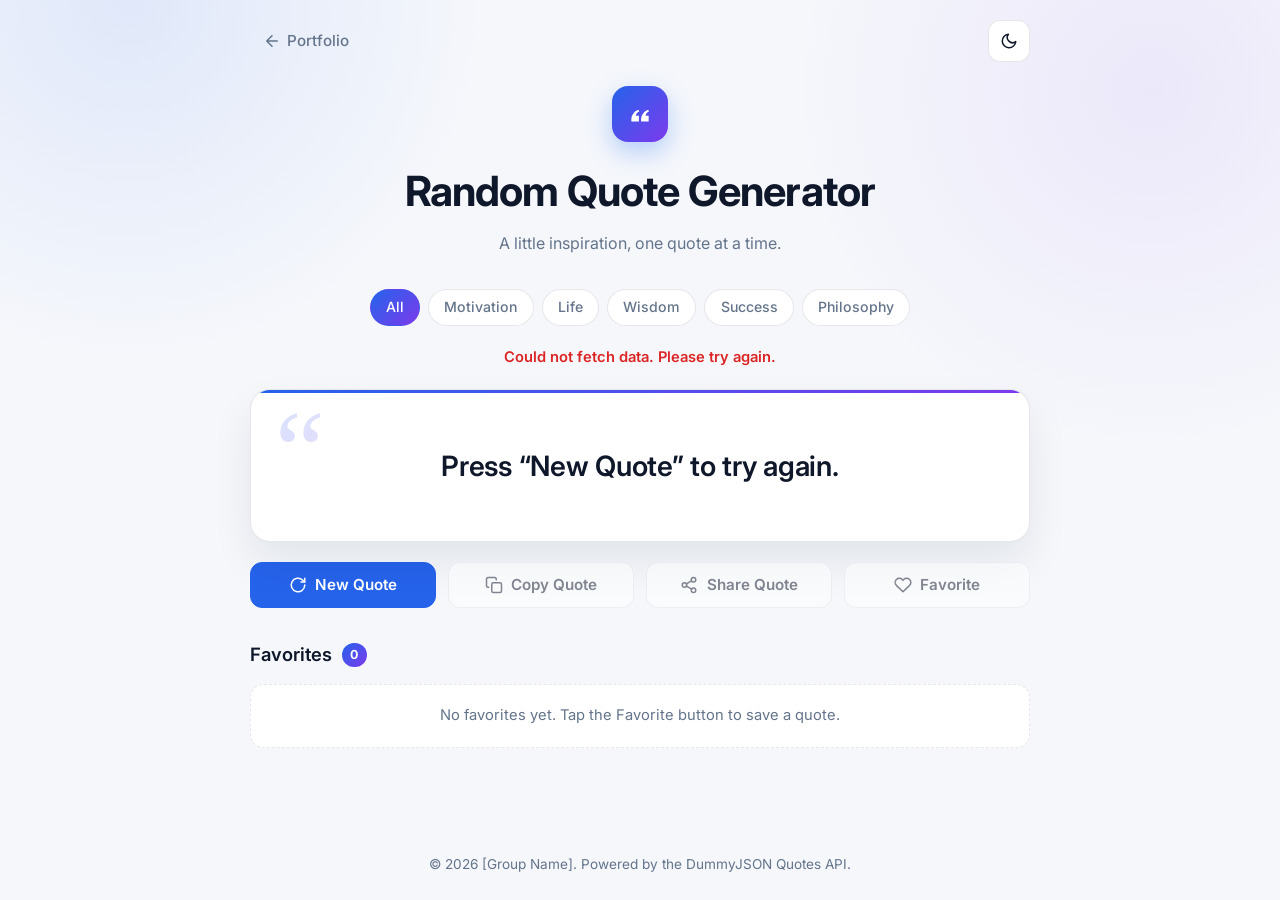
<file: app.html>
<!DOCTYPE html>
<html lang="en" data-theme="dark">
<head>
  <meta charset="UTF-8">
  <meta name="viewport" content="width=device-width, initial-scale=1.0">
  <title>Random Quote Generator</title>
  <link rel="preconnect" href="https://fonts.googleapis.com">
  <link rel="preconnect" href="https://fonts.gstatic.com" crossorigin>
  <link href="https://fonts.googleapis.com/css2?family=Inter:wght@400;500;600;700&display=swap" rel="stylesheet">
  <link rel="stylesheet" href="styles.css">
</head>
<body>
  <div class="container">
    <nav class="topbar">
      <a class="nav-link" href="index.html">
        <svg class="icon" viewBox="0 0 24 24" fill="none" stroke="currentColor" stroke-width="2" stroke-linecap="round" stroke-linejoin="round"><path d="M19 12H5M12 19l-7-7 7-7"/></svg>
        Portfolio
      </a>
      <button id="themeBtn" class="icon-btn" type="button" aria-label="Switch to light mode" title="Toggle theme">
        <svg class="icon icon-sun" viewBox="0 0 24 24" fill="none" stroke="currentColor" stroke-width="2" stroke-linecap="round" stroke-linejoin="round"><circle cx="12" cy="12" r="4"/><path d="M12 2v2M12 20v2M4.9 4.9l1.4 1.4M17.7 17.7l1.4 1.4M2 12h2M20 12h2M4.9 19.1l1.4-1.4M17.7 6.3l1.4-1.4"/></svg>
        <svg class="icon icon-moon" viewBox="0 0 24 24" fill="none" stroke="currentColor" stroke-width="2" stroke-linecap="round" stroke-linejoin="round"><path d="M21 12.8A9 9 0 1 1 11.2 3a7 7 0 0 0 9.8 9.8z"/></svg>
      </button>
    </nav>

    <header class="hero">
      <div class="logo-mark" aria-hidden="true">
        <svg class="icon" viewBox="0 0 24 24" fill="currentColor"><path d="M4 17.5C4 13 6.5 9.5 10.5 8l.8 1.6C9.3 10.5 8.3 12 8.2 13.5H11V19H4zm9 0C13 13 15.5 9.5 19.5 8l.8 1.6c-2 .9-3 2.4-3.1 3.9H20V19h-7z"/></svg>
      </div>
      <h1>Random Quote Generator</h1>
      <p class="subtitle">A little inspiration, one quote at a time.</p>
    </header>

    <main>
      <div class="chips" role="group" aria-label="Quote category">
        <button class="chip" type="button" data-category="All" aria-pressed="true">All</button>
        <button class="chip" type="button" data-category="Motivation" aria-pressed="false">Motivation</button>
        <button class="chip" type="button" data-category="Life" aria-pressed="false">Life</button>
        <button class="chip" type="button" data-category="Wisdom" aria-pressed="false">Wisdom</button>
        <button class="chip" type="button" data-category="Success" aria-pressed="false">Success</button>
        <button class="chip" type="button" data-category="Philosophy" aria-pressed="false">Philosophy</button>
      </div>

      <p id="status" class="status" role="status" aria-live="polite"></p>

      <section id="quoteCard" class="quote-card" aria-live="polite">
        <span class="quote-deco" aria-hidden="true">&ldquo;</span>
        <blockquote id="quoteText">Loading a quote&hellip;</blockquote>
        <p id="quoteAuthor" class="author"></p>
        <span id="quoteTag" class="tag hidden"></span>
      </section>

      <div class="actions">
        <button id="newQuoteBtn" class="btn btn-primary" type="button">
          <svg class="icon" viewBox="0 0 24 24" fill="none" stroke="currentColor" stroke-width="2" stroke-linecap="round" stroke-linejoin="round"><path d="M21 12a9 9 0 1 1-3-6.7L21 8"/><path d="M21 3v5h-5"/></svg>
          New Quote
        </button>
        <button id="copyBtn" class="btn" type="button" disabled>
          <svg class="icon" viewBox="0 0 24 24" fill="none" stroke="currentColor" stroke-width="2" stroke-linecap="round" stroke-linejoin="round"><rect x="9" y="9" width="13" height="13" rx="2"/><path d="M5 15H4a2 2 0 0 1-2-2V4a2 2 0 0 1 2-2h9a2 2 0 0 1 2 2v1"/></svg>
          Copy Quote
        </button>
        <button id="shareBtn" class="btn" type="button" disabled>
          <svg class="icon" viewBox="0 0 24 24" fill="none" stroke="currentColor" stroke-width="2" stroke-linecap="round" stroke-linejoin="round"><circle cx="18" cy="5" r="3"/><circle cx="6" cy="12" r="3"/><circle cx="18" cy="19" r="3"/><path d="M8.6 13.5l6.8 4M15.4 6.5l-6.8 4"/></svg>
          Share Quote
        </button>
        <button id="favoriteBtn" class="btn" type="button" aria-pressed="false" disabled>
          <svg class="icon" viewBox="0 0 24 24" fill="none" stroke="currentColor" stroke-width="2" stroke-linecap="round" stroke-linejoin="round"><path d="M20.8 4.6a5.5 5.5 0 0 0-7.8 0L12 5.7l-1-1.1a5.5 5.5 0 0 0-7.8 7.8l1 1.1L12 21l7.8-7.5 1-1.1a5.5 5.5 0 0 0 0-7.8z"/></svg>
          <span id="favoriteLabel">Favorite</span>
        </button>
      </div>

      <section class="favorites" aria-labelledby="favTitle">
        <div class="favorites-head">
          <h2 id="favTitle">Favorites</h2>
          <span id="favCount" class="count">0</span>
        </div>
        <p id="emptyFavorites" class="empty">No favorites yet. Tap the Favorite button to save a quote.</p>
        <ul id="favoritesList"></ul>
      </section>
    </main>
  </div>

  <footer><p>&copy; 2026 [Group Name]. Powered by the DummyJSON Quotes API.</p></footer>

  <div id="toast" class="toast" role="status" aria-live="polite"></div>

  <script src="script.js"></script>
</body>
</html>
</file>
<file: styles.css>
/* ===== Theme variables ===== */
:root {
  --bg: #0B1020;
  --card: #151D33;
  --primary: #3B82F6;
  --secondary: #8B5CF6;
  --text: #F8FAFC;
  --muted: #94A3B8;
  --border: rgba(148, 163, 184, 0.18);
  --soft: rgba(148, 163, 184, 0.08);
  --shadow: 0 20px 50px rgba(0, 0, 0, 0.45);
  --glow-a: rgba(59, 130, 246, 0.18);
  --glow-b: rgba(139, 92, 246, 0.16);
  --error: #F87171;
  --radius: 20px;
}

:root[data-theme="light"] {
  --bg: #F5F7FB;
  --card: #FFFFFF;
  --primary: #2563EB;
  --secondary: #7C3AED;
  --text: #0F172A;
  --muted: #64748B;
  --border: rgba(15, 23, 42, 0.1);
  --soft: rgba(15, 23, 42, 0.04);
  --shadow: 0 20px 40px rgba(15, 23, 42, 0.08);
  --glow-a: rgba(37, 99, 235, 0.1);
  --glow-b: rgba(124, 58, 237, 0.08);
  --error: #DC2626;
}

/* ===== Base ===== */
* { box-sizing: border-box; margin: 0; padding: 0; }

body {
  font-family: "Inter", "Segoe UI", system-ui, -apple-system, sans-serif;
  background:
    radial-gradient(600px circle at 10% 0%, var(--glow-a), transparent 60%),
    radial-gradient(600px circle at 90% 10%, var(--glow-b), transparent 60%),
    var(--bg);
  background-attachment: fixed;
  color: var(--text);
  line-height: 1.6;
  min-height: 100vh;
  display: flex;
  flex-direction: column;
  transition: background-color .3s ease, color .3s ease;
}

.container { width: 100%; max-width: 820px; margin: 0 auto; padding: 1.25rem 1.25rem 0; flex: 1; }

a { color: inherit; }
.hidden { display: none !important; }
.icon { width: 18px; height: 18px; flex-shrink: 0; }

:focus-visible { outline: 2px solid var(--primary); outline-offset: 3px; border-radius: 8px; }

/* ===== Top bar ===== */
.topbar { display: flex; justify-content: space-between; align-items: center; margin-bottom: 1.5rem; }

.nav-link {
  display: inline-flex; align-items: center; gap: .4rem;
  color: var(--muted); text-decoration: none; font-weight: 500; font-size: .95rem;
  padding: .45rem .8rem; border-radius: 10px; transition: color .2s, background .2s;
}
.nav-link:hover { color: var(--text); background: var(--soft); }

.icon-btn {
  width: 42px; height: 42px; display: grid; place-items: center;
  background: var(--card); color: var(--text);
  border: 1px solid var(--border); border-radius: 12px; cursor: pointer;
  transition: transform .2s, border-color .2s;
}
.icon-btn:hover { border-color: var(--primary); transform: translateY(-1px); }

:root[data-theme="dark"] .icon-moon,
:root:not([data-theme="light"]) .icon-moon { display: none; }
:root[data-theme="light"] .icon-sun { display: none; }

/* ===== Hero ===== */
.hero { text-align: center; margin-bottom: 2rem; }
.logo-mark {
  width: 56px; height: 56px; margin: 0 auto 1rem; display: grid; place-items: center;
  border-radius: 16px; color: #fff;
  background: linear-gradient(135deg, var(--primary), var(--secondary));
  box-shadow: 0 10px 25px rgba(59, 130, 246, .35);
}
.logo-mark .icon { width: 26px; height: 26px; }
.hero h1 { font-size: clamp(1.8rem, 5vw, 2.6rem); font-weight: 700; letter-spacing: -.02em; }
.subtitle { color: var(--muted); margin-top: .4rem; }

main { display: grid; gap: 1.25rem; }

/* ===== Category chips ===== */
.chips { display: flex; flex-wrap: wrap; gap: .5rem; justify-content: center; }
.chip {
  font: inherit; font-size: .88rem; font-weight: 500; color: var(--muted);
  background: var(--card); border: 1px solid var(--border);
  padding: .4rem .95rem; border-radius: 999px; cursor: pointer;
  transition: color .2s, border-color .2s, background .2s;
}
.chip:hover { color: var(--text); border-color: var(--primary); }
.chip[aria-pressed="true"] {
  color: #fff; border-color: transparent;
  background: linear-gradient(135deg, var(--primary), var(--secondary));
}

/* ===== Status ===== */
.status { text-align: center; min-height: 1.4rem; font-size: .92rem; color: var(--muted); }
.status.error { color: var(--error); font-weight: 600; }

/* ===== Quote card ===== */
.quote-card {
  position: relative; overflow: hidden;
  background: var(--card); border: 1px solid var(--border);
  border-radius: var(--radius); box-shadow: var(--shadow);
  padding: 3.5rem 2.5rem 2.2rem; text-align: center;
}
.quote-card::before {
  content: ""; position: absolute; inset: 0 0 auto 0; height: 3px;
  background: linear-gradient(90deg, var(--primary), var(--secondary));
}
.quote-deco {
  position: absolute; top: .2rem; left: 1.5rem;
  font-family: Georgia, serif; font-size: 7rem; line-height: 1; opacity: .18;
  background: linear-gradient(135deg, var(--primary), var(--secondary));
  -webkit-background-clip: text; background-clip: text; color: transparent;
  pointer-events: none; user-select: none;
}
.quote-card blockquote {
  position: relative; font-size: clamp(1.2rem, 3.4vw, 1.75rem);
  font-weight: 600; line-height: 1.45; letter-spacing: -.01em; margin-bottom: 1.2rem;
}
.author { color: var(--muted); font-weight: 500; }
.author:not(:empty)::before { content: "\2014\00a0"; }

.tag {
  display: inline-block; margin-top: 1.1rem; padding: .2rem .75rem;
  font-size: .75rem; font-weight: 600; letter-spacing: .04em; text-transform: uppercase;
  color: var(--primary); background: var(--soft);
  border: 1px solid var(--border); border-radius: 999px;
}

.fade-in { animation: fadeIn .35s ease; }
@keyframes fadeIn { from { opacity: 0; transform: translateY(6px); } to { opacity: 1; transform: none; } }

/* ===== Action buttons ===== */
.actions { display: grid; grid-template-columns: repeat(auto-fit, minmax(150px, 1fr)); gap: .75rem; }

.btn {
  height: 46px; display: inline-flex; align-items: center; justify-content: center; gap: .55rem;
  font: inherit; font-size: .95rem; font-weight: 600; text-decoration: none;
  color: var(--text); background: var(--card);
  border: 1px solid var(--border); border-radius: 12px; cursor: pointer;
  transition: transform .2s, border-color .2s, background .2s, box-shadow .2s;
}
.btn:hover:not(:disabled) { transform: translateY(-2px); border-color: var(--primary); }
.btn:active:not(:disabled) { transform: translateY(0); }
.btn:disabled { opacity: .5; cursor: not-allowed; }

.btn-primary { color: #fff; background: var(--primary); border-color: var(--primary); }
.btn-primary:hover:not(:disabled) { box-shadow: 0 8px 20px rgba(59, 130, 246, .4); }

.btn[aria-pressed="true"] { color: #fff; background: var(--secondary); border-color: var(--secondary); }
.btn[aria-pressed="true"] .icon { fill: currentColor; }

.btn-link { padding: 0 1.4rem; display: inline-flex; width: auto; }

/* ===== Favorites ===== */
.favorites { margin-top: .75rem; }
.favorites-head { display: flex; align-items: center; gap: .6rem; margin-bottom: .9rem; }
.favorites h2 { font-size: 1.15rem; font-weight: 600; }
.count {
  font-size: .78rem; font-weight: 700; padding: .1rem .55rem; border-radius: 999px;
  color: #fff; background: linear-gradient(135deg, var(--primary), var(--secondary));
}
.empty { color: var(--muted); font-size: .92rem; padding: 1.2rem; text-align: center;
  background: var(--card); border: 1px dashed var(--border); border-radius: 14px; }

#favoritesList { list-style: none; display: grid; gap: .6rem; }
#favoritesList li {
  display: flex; justify-content: space-between; align-items: center; gap: 1rem;
  background: var(--card); border: 1px solid var(--border);
  border-left: 3px solid var(--secondary); border-radius: 14px; padding: .85rem 1rem;
}
.fav-quote { font-weight: 500; }
.fav-author { color: var(--muted); font-size: .85rem; }
.remove-btn {
  flex-shrink: 0; width: 34px; height: 34px; display: grid; place-items: center;
  color: var(--muted); background: transparent; border: 1px solid transparent;
  border-radius: 10px; cursor: pointer; transition: color .2s, background .2s;
}
.remove-btn:hover { color: var(--error); background: var(--soft); }

/* ===== Toast ===== */
.toast {
  position: fixed; left: 50%; bottom: 1.5rem; z-index: 50;
  transform: translate(-50%, 20px); opacity: 0; pointer-events: none;
  background: var(--card); color: var(--text);
  border: 1px solid var(--border); border-radius: 12px;
  padding: .7rem 1.2rem; font-size: .92rem; font-weight: 500; box-shadow: var(--shadow);
  transition: opacity .25s, transform .25s;
}
.toast.show { opacity: 1; transform: translate(-50%, 0); }

/* ===== Footer ===== */
footer { text-align: center; color: var(--muted); font-size: .85rem; padding: 2.5rem 1rem 1.5rem; }

/* ===== Portfolio page ===== */
.panel {
  background: var(--card); border: 1px solid var(--border);
  border-radius: var(--radius); box-shadow: var(--shadow); padding: 2rem;
}
.panel h2 { font-size: 1.25rem; margin-bottom: .6rem; }
.panel p { color: var(--muted); margin-bottom: 1.4rem; }
.section-title { font-size: 1.25rem; font-weight: 600; margin: 1rem 0 .2rem; }

.profiles { display: grid; grid-template-columns: repeat(auto-fit, minmax(210px, 1fr)); gap: 1rem; }
.profile {
  text-align: center; background: var(--card); border: 1px solid var(--border);
  border-radius: var(--radius); padding: 1.6rem 1.2rem; transition: transform .2s, border-color .2s;
}
.profile:hover { transform: translateY(-4px); border-color: var(--primary); }
.profile img {
  width: 110px; height: 110px; object-fit: cover; border-radius: 50%; margin-bottom: 1rem;
  background: linear-gradient(135deg, var(--primary), var(--secondary));
  border: 3px solid var(--card); outline: 2px solid var(--primary);
}
.profile h3 { font-size: 1.05rem; }
.role-tag {
  display: inline-block; margin: .4rem 0 .6rem; padding: .15rem .7rem;
  font-size: .75rem; font-weight: 600; color: var(--secondary);
  background: var(--soft); border: 1px solid var(--border); border-radius: 999px;
}
.profile p { color: var(--muted); font-size: .9rem; }

/* ===== Responsive ===== */
@media (max-width: 600px) {
  .quote-card { padding: 3rem 1.25rem 1.8rem; }
  .actions { grid-template-columns: 1fr 1fr; }
  .panel { padding: 1.5rem; }
}

@media (prefers-reduced-motion: reduce) {
  * { animation: none !important; transition: none !important; }
}
</file>
